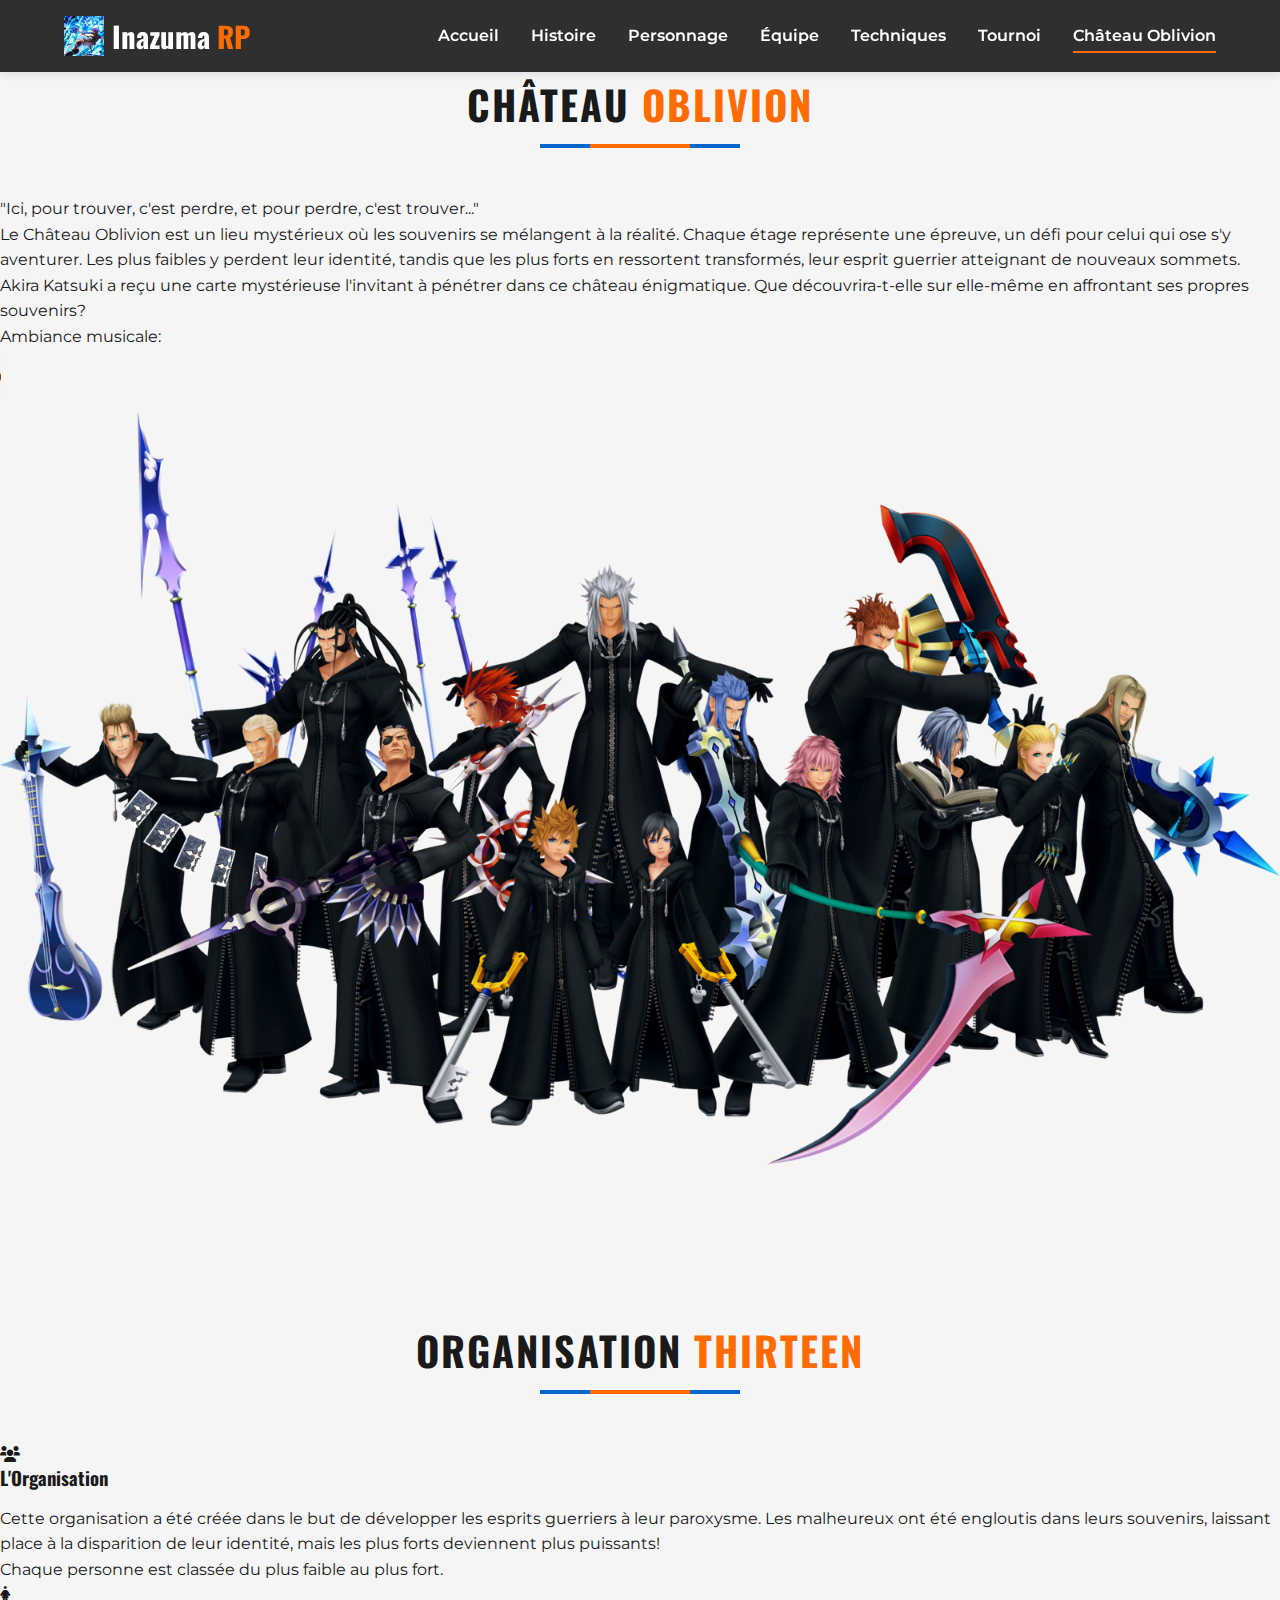
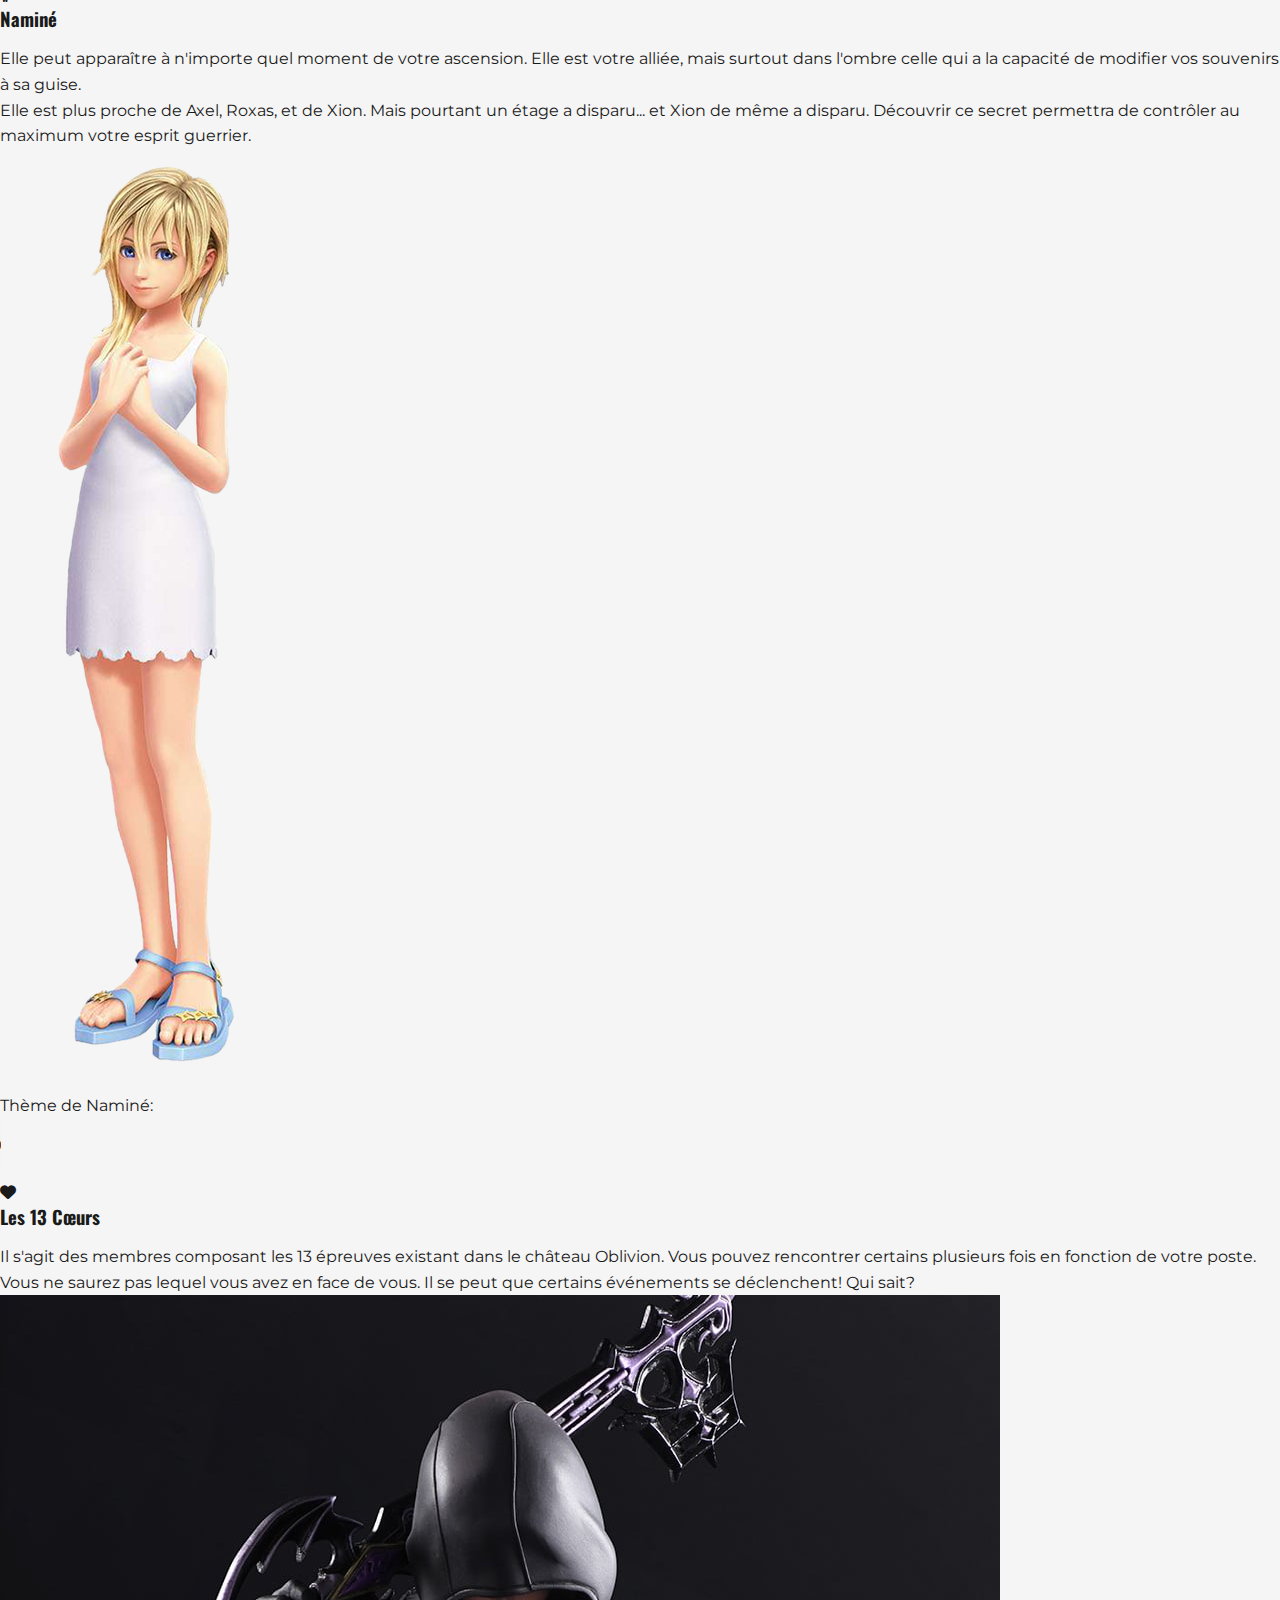
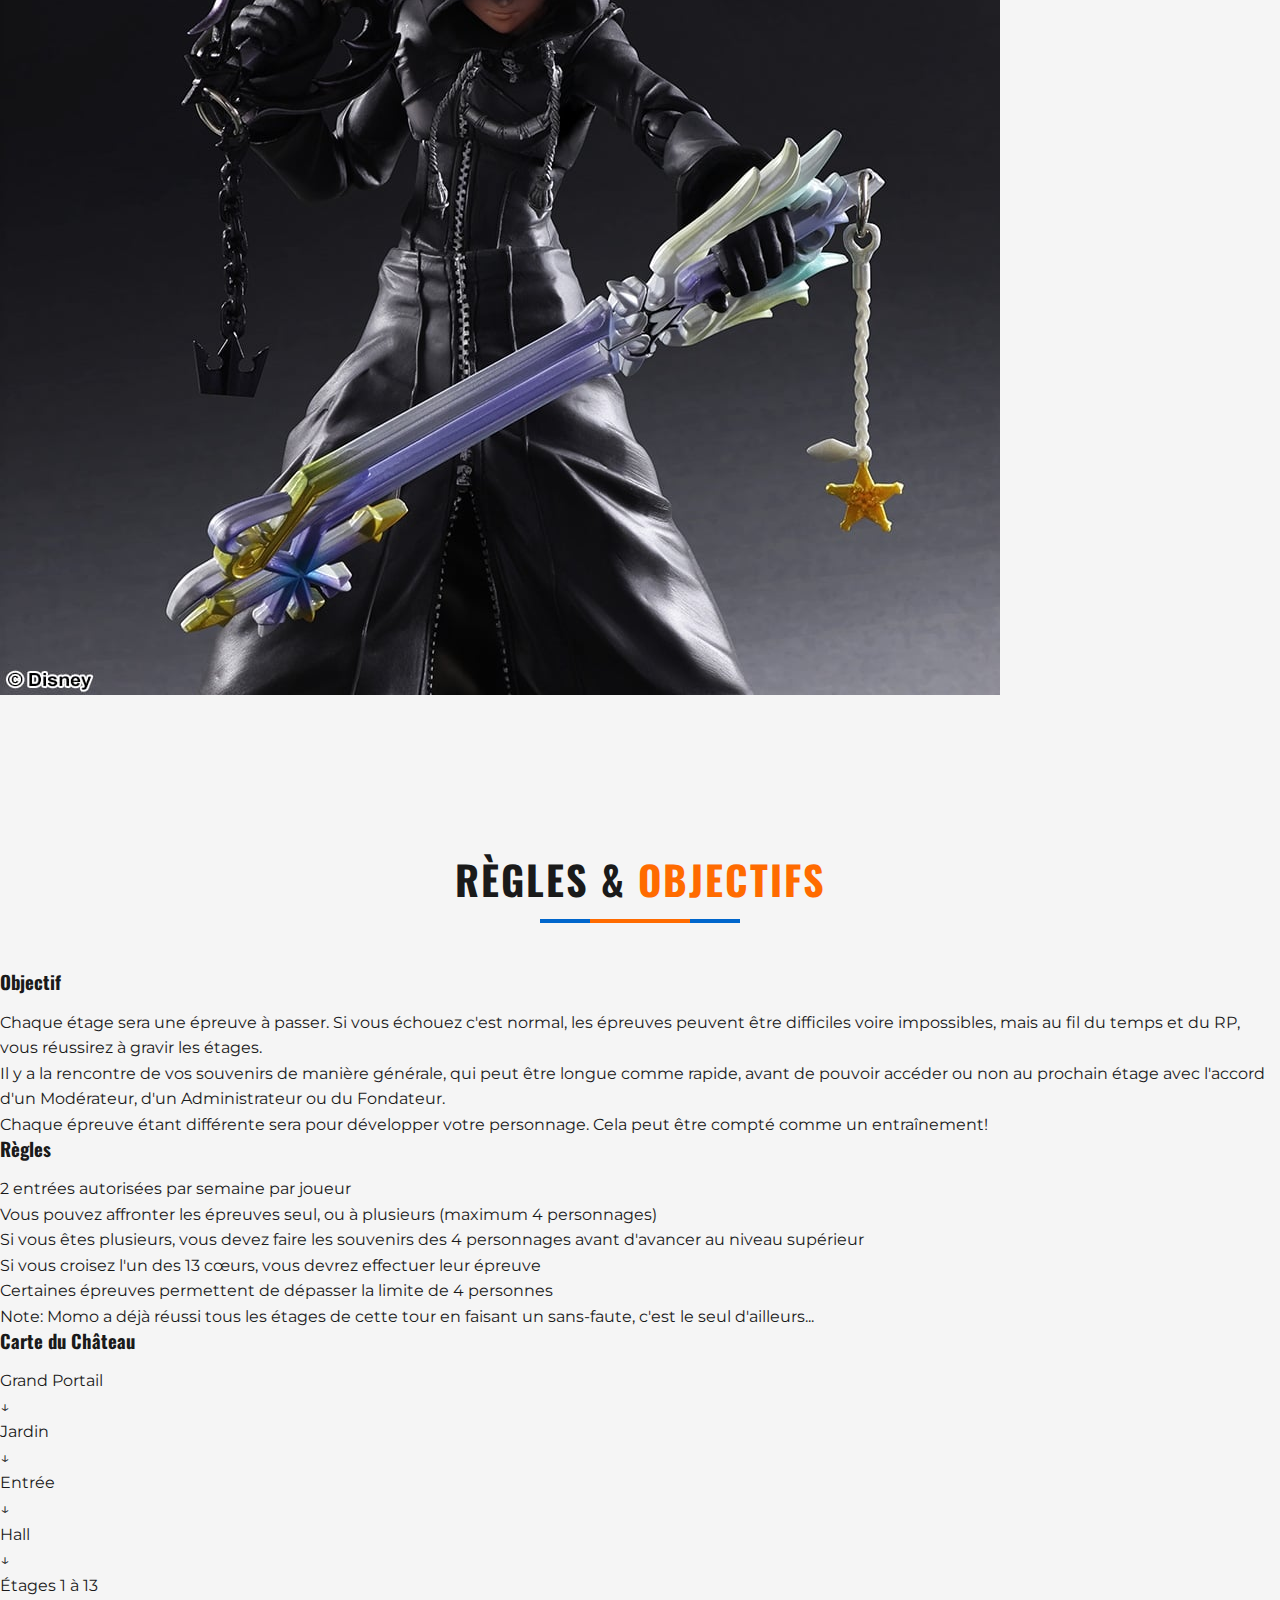
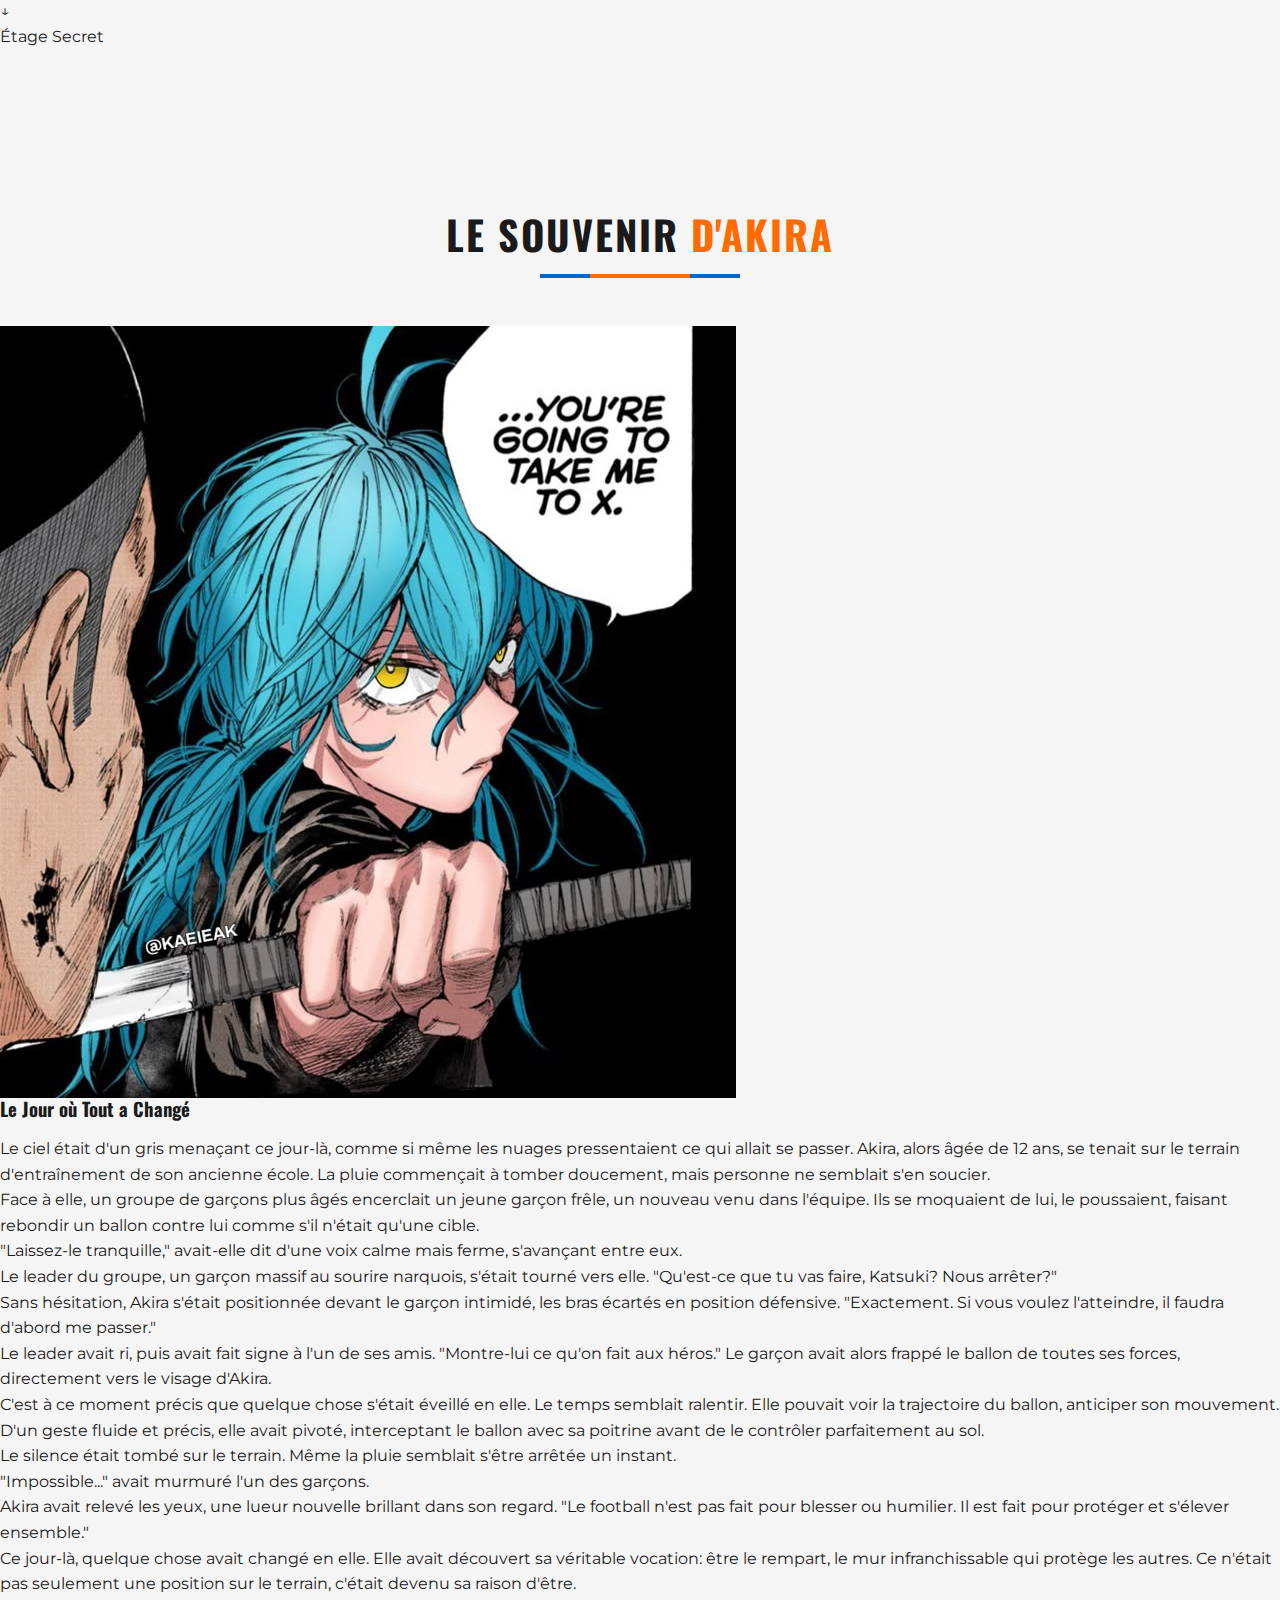
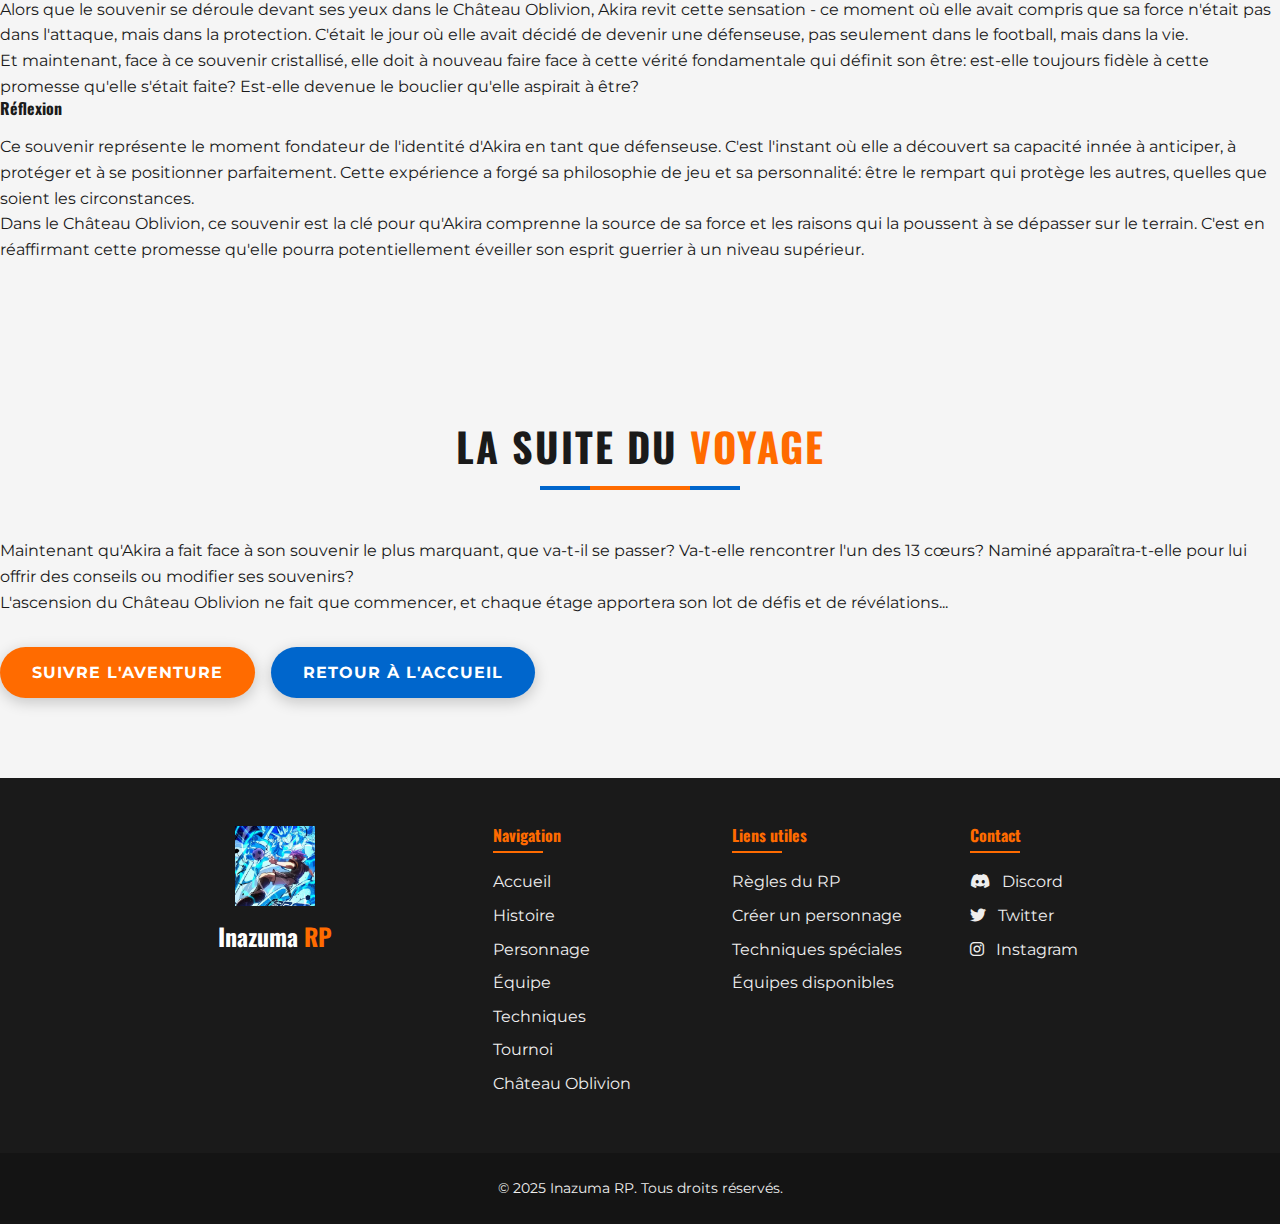
<file: chateau-oblivion.html>
<!DOCTYPE html>
<html lang="fr">
<head>
    <meta charset="UTF-8">
    <meta name="viewport" content="width=device-width, initial-scale=1.0">
    <title>Inazuma RP - Château Oblivion</title>
    <link rel="stylesheet" href="css/style.css">
    <link rel="stylesheet" href="https://cdnjs.cloudflare.com/ajax/libs/font-awesome/6.0.0-beta3/css/all.min.css">
    <link href="https://fonts.googleapis.com/css2?family=Montserrat:wght@400;700&family=Oswald:wght@400;700&display=swap" rel="stylesheet">
</head>
<body>
    <div class="lightning-overlay"></div>

    <header>
        <nav>
            <div class="logo">
                <img src="img/server_logo.png" alt="Inazuma RP Logo" class="logo-img">
                <h1>Inazuma <span>RP</span></h1>
            </div>
            <ul class="nav-links">
                <li><a href="index.html">Accueil</a></li>
                <li><a href="index.html#histoire">Histoire</a></li>
                <li><a href="index.html#personnage">Personnage</a></li>
                <li><a href="index.html#equipe">Équipe</a></li>
                <li><a href="index.html#techniques">Techniques</a></li>
                <li><a href="index.html#tournoi">Tournoi</a></li>
                <li><a href="chateau-oblivion.html" class="active">Château Oblivion</a></li>
            </ul>
            <div class="burger">
                <div class="line1"></div>
                <div class="line2"></div>
                <div class="line3"></div>
            </div>
        </nav>
    </header>

    <section id="chateau-intro" class="chateau">
        <div class="section-header">
            <h2>Château <span>Oblivion</span></h2>
            <div class="section-line"></div>
        </div>

        <div class="chateau-content">
            <div class="chateau-description">
                <p class="intro-quote">"Ici, pour trouver, c'est perdre, et pour perdre, c'est trouver..."</p>
                <p>Le Château Oblivion est un lieu mystérieux où les souvenirs se mélangent à la réalité. Chaque étage représente une épreuve, un défi pour celui qui ose s'y aventurer. Les plus faibles y perdent leur identité, tandis que les plus forts en ressortent transformés, leur esprit guerrier atteignant de nouveaux sommets.</p>
                <p>Akira Katsuki a reçu une carte mystérieuse l'invitant à pénétrer dans ce château énigmatique. Que découvrira-t-elle sur elle-même en affrontant ses propres souvenirs?</p>
                <div class="audio-player">
                    <p>Ambiance musicale:</p>
                    <audio controls>
                        <source src="https://www.youtube.com/watch?v=KA9oKREpi1w" type="audio/mpeg">
                        Votre navigateur ne supporte pas l'élément audio.
                    </audio>
                </div>
            </div>
            <div class="chateau-image">
                <img src="img/thirteen.png" alt="Organisation Thirteen" class="organization-img">
            </div>
        </div>
    </section>

    <section id="organization" class="organization">
        <div class="section-header">
            <h2>Organisation <span>Thirteen</span></h2>
            <div class="section-line"></div>
        </div>

        <div class="org-content">
            <div class="org-card">
                <div class="org-icon">
                    <i class="fas fa-users"></i>
                </div>
                <h3>L'Organisation</h3>
                <p>Cette organisation a été créée dans le but de développer les esprits guerriers à leur paroxysme. Les malheureux ont été engloutis dans leurs souvenirs, laissant place à la disparition de leur identité, mais les plus forts deviennent plus puissants!</p>
                <p>Chaque personne est classée du plus faible au plus fort.</p>
            </div>
            
            <div class="org-card">
                <div class="org-icon">
                    <i class="fas fa-female"></i>
                </div>
                <h3>Naminé</h3>
                <p>Elle peut apparaître à n'importe quel moment de votre ascension. Elle est votre alliée, mais surtout dans l'ombre celle qui a la capacité de modifier vos souvenirs à sa guise.</p>
                <p>Elle est plus proche de Axel, Roxas, et de Xion. Mais pourtant un étage a disparu... et Xion de même a disparu. Découvrir ce secret permettra de contrôler au maximum votre esprit guerrier.</p>
                <div class="namine-image">
                    <img src="img/namine.png" alt="Naminé" class="namine-img">
                </div>
                <div class="audio-player">
                    <p>Thème de Naminé:</p>
                    <audio controls>
                        <source src="https://www.youtube.com/watch?v=42xGlBqhdSk" type="audio/mpeg">
                        Votre navigateur ne supporte pas l'élément audio.
                    </audio>
                </div>
            </div>
            
            <div class="org-card">
                <div class="org-icon">
                    <i class="fas fa-heart"></i>
                </div>
                <h3>Les 13 Cœurs</h3>
                <p>Il s'agit des membres composant les 13 épreuves existant dans le château Oblivion. Vous pouvez rencontrer certains plusieurs fois en fonction de votre poste.</p>
                <p>Vous ne saurez pas lequel vous avez en face de vous. Il se peut que certains événements se déclenchent! Qui sait?</p>
                <div class="hearts-image">
                    <img src="img/13coeurs.png" alt="Les 13 Cœurs" class="hearts-img">
                </div>
            </div>
        </div>
    </section>

    <section id="rules" class="rules">
        <div class="section-header">
            <h2>Règles & <span>Objectifs</span></h2>
            <div class="section-line"></div>
        </div>

        <div class="rules-content">
            <div class="rules-card">
                <h3>Objectif</h3>
                <p>Chaque étage sera une épreuve à passer. Si vous échouez c'est normal, les épreuves peuvent être difficiles voire impossibles, mais au fil du temps et du RP, vous réussirez à gravir les étages.</p>
                <p>Il y a la rencontre de vos souvenirs de manière générale, qui peut être longue comme rapide, avant de pouvoir accéder ou non au prochain étage avec l'accord d'un Modérateur, d'un Administrateur ou du Fondateur.</p>
                <p>Chaque épreuve étant différente sera pour développer votre personnage. Cela peut être compté comme un entraînement!</p>
            </div>

            <div class="rules-card">
                <h3>Règles</h3>
                <ul>
                    <li>2 entrées autorisées par semaine par joueur</li>
                    <li>Vous pouvez affronter les épreuves seul, ou à plusieurs (maximum 4 personnages)</li>
                    <li>Si vous êtes plusieurs, vous devez faire les souvenirs des 4 personnages avant d'avancer au niveau supérieur</li>
                    <li>Si vous croisez l'un des 13 cœurs, vous devrez effectuer leur épreuve</li>
                    <li>Certaines épreuves permettent de dépasser la limite de 4 personnes</li>
                </ul>
                <p class="rules-note">Note: Momo a déjà réussi tous les étages de cette tour en faisant un sans-faute, c'est le seul d'ailleurs...</p>
            </div>

            <div class="rules-card">
                <h3>Carte du Château</h3>
                <div class="castle-map">
                    <div class="map-item">Grand Portail</div>
                    <div class="map-arrow">↓</div>
                    <div class="map-item">Jardin</div>
                    <div class="map-arrow">↓</div>
                    <div class="map-item">Entrée</div>
                    <div class="map-arrow">↓</div>
                    <div class="map-item">Hall</div>
                    <div class="map-arrow">↓</div>
                    <div class="map-item">Étages 1 à 13</div>
                    <div class="map-arrow">↓</div>
                    <div class="map-item secret">Étage Secret</div>
                </div>
            </div>
        </div>
    </section>

    <section id="akira-memory" class="memory">
        <div class="section-header">
            <h2>Le Souvenir <span>d'Akira</span></h2>
            <div class="section-line"></div>
        </div>

        <div class="memory-content">
            <div class="memory-image">
                <img src="img/photo_menaçante.jpg" alt="Akira dans son souvenir" class="memory-img">
            </div>

            <div class="memory-description">
                <h3>Le Jour où Tout a Changé</h3>
                
                <div class="memory-scene">
                    <p>Le ciel était d'un gris menaçant ce jour-là, comme si même les nuages pressentaient ce qui allait se passer. Akira, alors âgée de 12 ans, se tenait sur le terrain d'entraînement de son ancienne école. La pluie commençait à tomber doucement, mais personne ne semblait s'en soucier.</p>
                    
                    <p>Face à elle, un groupe de garçons plus âgés encerclait un jeune garçon frêle, un nouveau venu dans l'équipe. Ils se moquaient de lui, le poussaient, faisant rebondir un ballon contre lui comme s'il n'était qu'une cible.</p>
                    
                    <p>"Laissez-le tranquille," avait-elle dit d'une voix calme mais ferme, s'avançant entre eux.</p>
                    
                    <p>Le leader du groupe, un garçon massif au sourire narquois, s'était tourné vers elle. "Qu'est-ce que tu vas faire, Katsuki? Nous arrêter?"</p>
                    
                    <p>Sans hésitation, Akira s'était positionnée devant le garçon intimidé, les bras écartés en position défensive. "Exactement. Si vous voulez l'atteindre, il faudra d'abord me passer."</p>
                    
                    <p>Le leader avait ri, puis avait fait signe à l'un de ses amis. "Montre-lui ce qu'on fait aux héros." Le garçon avait alors frappé le ballon de toutes ses forces, directement vers le visage d'Akira.</p>
                    
                    <p>C'est à ce moment précis que quelque chose s'était éveillé en elle. Le temps semblait ralentir. Elle pouvait voir la trajectoire du ballon, anticiper son mouvement. D'un geste fluide et précis, elle avait pivoté, interceptant le ballon avec sa poitrine avant de le contrôler parfaitement au sol.</p>
                    
                    <p>Le silence était tombé sur le terrain. Même la pluie semblait s'être arrêtée un instant.</p>
                    
                    <p>"Impossible..." avait murmuré l'un des garçons.</p>
                    
                    <p>Akira avait relevé les yeux, une lueur nouvelle brillant dans son regard. "Le football n'est pas fait pour blesser ou humilier. Il est fait pour protéger et s'élever ensemble."</p>
                    
                    <p>Ce jour-là, quelque chose avait changé en elle. Elle avait découvert sa véritable vocation: être le rempart, le mur infranchissable qui protège les autres. Ce n'était pas seulement une position sur le terrain, c'était devenu sa raison d'être.</p>
                    
                    <p>Alors que le souvenir se déroule devant ses yeux dans le Château Oblivion, Akira revit cette sensation - ce moment où elle avait compris que sa force n'était pas dans l'attaque, mais dans la protection. C'était le jour où elle avait décidé de devenir une défenseuse, pas seulement dans le football, mais dans la vie.</p>
                    
                    <p>Et maintenant, face à ce souvenir cristallisé, elle doit à nouveau faire face à cette vérité fondamentale qui définit son être: est-elle toujours fidèle à cette promesse qu'elle s'était faite? Est-elle devenue le bouclier qu'elle aspirait à être?</p>
                </div>
                
                <div class="memory-reflection">
                    <h4>Réflexion</h4>
                    <p>Ce souvenir représente le moment fondateur de l'identité d'Akira en tant que défenseuse. C'est l'instant où elle a découvert sa capacité innée à anticiper, à protéger et à se positionner parfaitement. Cette expérience a forgé sa philosophie de jeu et sa personnalité: être le rempart qui protège les autres, quelles que soient les circonstances.</p>
                    <p>Dans le Château Oblivion, ce souvenir est la clé pour qu'Akira comprenne la source de sa force et les raisons qui la poussent à se dépasser sur le terrain. C'est en réaffirmant cette promesse qu'elle pourra potentiellement éveiller son esprit guerrier à un niveau supérieur.</p>
                </div>
            </div>
        </div>
    </section>

    <section id="next-steps" class="next-steps">
        <div class="section-header">
            <h2>La Suite du <span>Voyage</span></h2>
            <div class="section-line"></div>
        </div>

        <div class="next-content">
            <p>Maintenant qu'Akira a fait face à son souvenir le plus marquant, que va-t-il se passer? Va-t-elle rencontrer l'un des 13 cœurs? Naminé apparaîtra-t-elle pour lui offrir des conseils ou modifier ses souvenirs?</p>
            <p>L'ascension du Château Oblivion ne fait que commencer, et chaque étage apportera son lot de défis et de révélations...</p>
            
            <div class="cta-buttons">
                <a href="#" class="btn primary">Suivre l'aventure</a>
                <a href="index.html" class="btn secondary">Retour à l'accueil</a>
            </div>
        </div>
    </section>

    <footer>
        <div class="footer-content">
            <div class="footer-logo">
                <img src="img/server_logo.png" alt="Inazuma RP Logo" class="footer-logo-img">
                <h3>Inazuma <span>RP</span></h3>
            </div>
            <div class="footer-links">
                <div class="footer-section">
                    <h4>Navigation</h4>
                    <ul>
                        <li><a href="index.html">Accueil</a></li>
                        <li><a href="index.html#histoire">Histoire</a></li>
                        <li><a href="index.html#personnage">Personnage</a></li>
                        <li><a href="index.html#equipe">Équipe</a></li>
                        <li><a href="index.html#techniques">Techniques</a></li>
                        <li><a href="index.html#tournoi">Tournoi</a></li>
                        <li><a href="chateau-oblivion.html">Château Oblivion</a></li>
                    </ul>
                </div>
                <div class="footer-section">
                    <h4>Liens utiles</h4>
                    <ul>
                        <li><a href="#">Règles du RP</a></li>
                        <li><a href="#">Créer un personnage</a></li>
                        <li><a href="#">Techniques spéciales</a></li>
                        <li><a href="#">Équipes disponibles</a></li>
                    </ul>
                </div>
                <div class="footer-section">
                    <h4>Contact</h4>
                    <ul>
                        <li><a href="#"><i class="fab fa-discord"></i> Discord</a></li>
                        <li><a href="#"><i class="fab fa-twitter"></i> Twitter</a></li>
                        <li><a href="#"><i class="fab fa-instagram"></i> Instagram</a></li>
                    </ul>
                </div>
            </div>
        </div>
        <div class="footer-bottom">
            <p>&copy; 2025 Inazuma RP. Tous droits réservés.</p>
        </div>
    </footer>

    <script src="js/script.js"></script>
</body>
</html>
</file>
<file: css/style.css>
/* === VARIABLES === */
:root {
    --primary: #FF6B00;
    --primary-light: #FF8A3D;
    --primary-dark: #CC5500;
    --secondary: #0066CC;
    --secondary-light: #3D8FE8;
    --secondary-dark: #004C99;
    --accent: #FFD700;
    --dark: #1A1A1A;
    --light: #F5F5F5;
    --gray: #777777;
    --light-gray: #EEEEEE;
    --fire: #FF4500;
    --water: #1E90FF;
    --earth: #8B4513;
    --wind: #7FFF00;
    
    /* Nouvelles couleurs pour les statistiques */
    --frappe: #FF5252;
    --dribble: #4CAF50;
    --passe: #2196F3;
    --interception: #9C27B0;
    --defense: #FF9800;
    --arret: #607D8B;
    --galvanisation: #E91E63;
    --anti-tactique: #673AB7;
    --encouragement: #FFC107;
    --soin: #00BCD4;
    
    --font-title: 'Oswald', sans-serif;
    --font-body: 'Montserrat', sans-serif;
}

/* === RESET & BASE === */
* {
    margin: 0;
    padding: 0;
    box-sizing: border-box;
}

html {
    scroll-behavior: smooth;
    scroll-padding-top: 80px;
}

body {
    font-family: var(--font-body), serif;
    background-color: var(--light);
    color: var(--dark);
    line-height: 1.6;
    overflow-x: hidden;
    position: relative;
}

h1, h2, h3, h4, h5, h6 {
    font-family: var(--font-title), serif;
    font-weight: 700;
    line-height: 1.2;
    margin-bottom: 1rem;
}

a {
    text-decoration: none;
    color: inherit;
    transition: all 0.3s ease;
}

ul {
    list-style: none;
}

img {
    max-width: 100%;
    height: auto;
    display: block;
}

/* === ANIMATIONS === */
@keyframes fadeIn {
    from { opacity: 0; }
    to { opacity: 1; }
}

@keyframes slideInLeft {
    from { transform: translateX(-100px); opacity: 0; }
    to { transform: translateX(0); opacity: 1; }
}

@keyframes slideInRight {
    from { transform: translateX(100px); opacity: 0; }
    to { transform: translateX(0); opacity: 1; }
}

@keyframes pulse {
    0% { transform: scale(1); }
    50% { transform: scale(1.05); }
    100% { transform: scale(1); }
}

@keyframes lightning {
    0% { opacity: 0; }
    10% { opacity: 0.8; }
    20% { opacity: 0; }
    30% { opacity: 0.4; }
    40% { opacity: 0; }
    100% { opacity: 0; }
}

@keyframes rotate {
    from { transform: rotate(0deg); }
    to { transform: rotate(360deg); }
}

/* === LAYOUT === */
.section-header {
    text-align: center;
    margin-bottom: 3rem;
    position: relative;
}

.section-header h2 {
    font-size: 2.5rem;
    text-transform: uppercase;
    letter-spacing: 2px;
    display: inline-block;
    padding: 0 1rem;
}

.section-header h2 span {
    color: var(--primary);
}

.section-line {
    height: 4px;
    width: 100px;
    background: var(--primary);
    margin: 0 auto;
    position: relative;
}

.section-line::before, .section-line::after {
    content: '';
    position: absolute;
    height: 100%;
    width: 50%;
    top: 0;
}

.section-line::before {
    left: -50px;
    background: var(--secondary);
}

.section-line::after {
    right: -50px;
    background: var(--secondary);
}

section {
    padding: 5rem 0;
    position: relative;
}

.container {
    width: 90%;
    max-width: 1200px;
    margin: 0 auto;
    padding: 0 15px;
}

/* === LIGHTNING OVERLAY === */
.lightning-overlay {
    position: fixed;
    top: 0;
    left: 0;
    width: 100%;
    height: 100%;
    background-color: rgba(255, 255, 255, 0.1);
    pointer-events: none;
    z-index: 9999;
    opacity: 0;
    animation: lightning 8s infinite;
}

/* === BUTTONS === */
.btn {
    display: inline-block;
    padding: 0.8rem 2rem;
    border-radius: 50px;
    font-weight: 700;
    text-transform: uppercase;
    letter-spacing: 1px;
    transition: all 0.3s ease;
    position: relative;
    overflow: hidden;
    z-index: 1;
    box-shadow: 0 4px 15px rgba(0, 0, 0, 0.2);
}

.btn::before {
    content: '';
    position: absolute;
    top: 0;
    left: 0;
    width: 0;
    height: 100%;
    background-color: rgba(255, 255, 255, 0.2);
    transition: all 0.3s ease;
    z-index: -1;
}

.btn:hover::before {
    width: 100%;
}

.btn.primary {
    background-color: var(--primary);
    color: white;
}

.btn.secondary {
    background-color: var(--secondary);
    color: white;
}

.btn:hover {
    transform: translateY(-3px);
    box-shadow: 0 8px 20px rgba(0, 0, 0, 0.3);
}

.btn:active {
    transform: translateY(-1px);
    box-shadow: 0 5px 15px rgba(0, 0, 0, 0.2);
}

.cta-buttons {
    display: flex;
    gap: 1rem;
    margin-top: 2rem;
    flex-wrap: wrap;
}

/* === HEADER & NAVIGATION === */
header {
    position: fixed;
    top: 0;
    left: 0;
    width: 100%;
    z-index: 1000;
    background-color: rgba(26, 26, 26, 0.9);
    box-shadow: 0 2px 10px rgba(0, 0, 0, 0.1);
    backdrop-filter: blur(10px);
}

nav {
    display: flex;
    justify-content: space-between;
    align-items: center;
    padding: 1rem 5%;
    max-width: 1400px;
    margin: 0 auto;
}

.logo {
    display: flex;
    align-items: center;
    gap: 0.5rem;
}

.logo-img {
    width: 40px;
    height: 40px;
    object-fit: contain;
}

.logo h1 {
    font-size: 1.8rem;
    color: white;
    margin: 0;
}

.logo h1 span {
    color: var(--primary);
}

.nav-links {
    display: flex;
    gap: 2rem;
}

.nav-links a {
    color: white;
    font-weight: 600;
    position: relative;
    padding: 0.5rem 0;
}

.nav-links a::after {
    content: '';
    position: absolute;
    bottom: 0;
    left: 0;
    width: 0;
    height: 2px;
    background-color: var(--primary);
    transition: width 0.3s ease;
}

.nav-links a:hover::after,
.nav-links a.active::after {
    width: 100%;
}

.burger {
    display: none;
    cursor: pointer;
}

.burger div {
    width: 25px;
    height: 3px;
    background-color: white;
    margin: 5px;
    transition: all 0.3s ease;
}

/* === HERO SECTION === */
.hero {
    height: 100vh;
    background: linear-gradient(135deg, var(--dark) 0%, #333 100%);
    color: white;
    display: flex;
    align-items: center;
    padding: 0 5%;
    position: relative;
    overflow: hidden;
}

.hero::before {
    content: '';
    position: absolute;
    top: 0;
    left: 0;
    width: 100%;
    height: 100%;
    background-image: url('img/bg_terrain.jpg');
    background-size: cover;
    background-position: center;
    opacity: 0.2;
    z-index: 0;
}

.hero-content {
    flex: 1;
    z-index: 1;
    animation: fadeIn 1s ease-out, slideInLeft 1s ease-out;
}

.hero-content h2 {
    font-size: 3.5rem;
    margin-bottom: 1rem;
    text-transform: uppercase;
}

.hero-content h2 span {
    color: var(--primary);
    position: relative;
    display: inline-block;
}

.hero-content h2 span::after {
    content: '';
    position: absolute;
    bottom: 0;
    left: 0;
    width: 100%;
    height: 4px;
    background-color: var(--primary);
}

.hero-content p {
    font-size: 1.2rem;
    margin-bottom: 2rem;
    max-width: 600px;
}

.hero-image {
    flex: 1;
    display: flex;
    justify-content: center;
    align-items: center;
    z-index: 1;
    animation: fadeIn 1s ease-out, slideInRight 1s ease-out;
}

.character-frame {
    position: relative;
    width: 80%;
    max-width: 400px;
    aspect-ratio: 3/4;
    border-radius: 10px;
    overflow: hidden;
    box-shadow: 0 10px 30px rgba(0, 0, 0, 0.5);
    transform: perspective(1000px) rotateY(-15deg);
    transition: all 0.5s ease;
}

.character-frame::before {
    content: '';
    position: absolute;
    top: 0;
    left: 0;
    width: 100%;
    height: 100%;
    background: linear-gradient(45deg, var(--primary-dark) 0%, transparent 70%);
    z-index: 1;
    opacity: 0.7;
}

.character-frame:hover {
    transform: perspective(1000px) rotateY(0deg);
}

.character-img {
    width: 100%;
    height: 100%;
    object-fit: cover;
}

/* === STORY SECTION === */
.story {
    background-color: var(--light);
    position: relative;
    overflow: hidden;
}

.story::before {
    content: '';
    position: absolute;
    top: 0;
    left: 0;
    width: 100%;
    height: 100%;
    background-image: url('img/pattern.jpg');
    background-size: 200px;
    opacity: 0.05;
    z-index: 0;
}

.story-container {
    display: flex;
    justify-content: space-between;
    gap: 2rem;
    margin-bottom: 4rem;
    flex-wrap: wrap;
}

.story-card {
    flex: 1;
    min-width: 250px;
    background-color: white;
    border-radius: 10px;
    padding: 2rem;
    box-shadow: 0 5px 15px rgba(0, 0, 0, 0.1);
    transition: all 0.3s ease;
    position: relative;
    z-index: 1;
}

.story-card:hover {
    transform: translateY(-10px);
    box-shadow: 0 15px 30px rgba(0, 0, 0, 0.15);
}

.story-icon {
    width: 60px;
    height: 60px;
    border-radius: 50%;
    background-color: var(--primary-light);
    color: white;
    display: flex;
    justify-content: center;
    align-items: center;
    margin-bottom: 1.5rem;
    font-size: 1.5rem;
}

.story-card h3 {
    color: var(--dark);
    margin-bottom: 1rem;
}

.chapter {
    background-color: white;
    border-radius: 10px;
    padding: 2rem;
    box-shadow: 0 5px 15px rgba(0, 0, 0, 0.1);
    max-width: 900px;
    margin: 0 auto;
    position: relative;
    z-index: 1;
}

.chapter h3 {
    color: var(--primary);
    text-align: center;
    margin-bottom: 1.5rem;
    font-size: 1.8rem;
}

.chapter-content p {
    margin-bottom: 1rem;
}

.highlight {
    font-weight: 700;
    color: var(--primary);
    font-size: 1.2rem;
    text-align: center;
    margin-top: 2rem;
}

/* === CHARACTER SECTION === */
.character {
    background: linear-gradient(135deg, #f5f5f5 0%, #e0e0e0 100%);
    position: relative;
}

.character-profile {
    display: flex;
    gap: 3rem;
    max-width: 1200px;
    margin: 0 auto;
    flex-wrap: wrap;
}

.character-gallery {
    flex: 1;
    min-width: 300px;
}

.main-image {
    width: 100%;
    aspect-ratio: 3/4;
    border-radius: 10px;
    overflow: hidden;
    box-shadow: 0 10px 30px rgba(0, 0, 0, 0.2);
    margin-bottom: 1rem;
    position: relative;
}

.main-image::before {
    content: '';
    position: absolute;
    top: 0;
    left: 0;
    width: 100%;
    height: 100%;
    background: linear-gradient(to bottom, transparent 70%, rgba(0, 0, 0, 0.7));
    z-index: 1;
}

.main-image img {
    width: 100%;
    height: 100%;
    object-fit: cover;
}

.thumbnail-gallery {
    display: flex;
    gap: 0.5rem;
    flex-wrap: wrap;
}

.thumbnail {
    width: calc(25% - 0.5rem);
    aspect-ratio: 1;
    border-radius: 5px;
    overflow: hidden;
    cursor: pointer;
    transition: all 0.3s ease;
    object-fit: cover;
    opacity: 0.7;
}

.thumbnail:hover, .thumbnail.active {
    opacity: 1;
    transform: scale(1.05);
    box-shadow: 0 5px 15px rgba(0, 0, 0, 0.2);
}

.character-info {
    flex: 1;
    min-width: 300px;
}

.info-card {
    background-color: white;
    border-radius: 10px;
    padding: 1.5rem;
    box-shadow: 0 5px 15px rgba(0, 0, 0, 0.1);
    margin-bottom: 1.5rem;
}

.info-card h3 {
    color: var(--primary);
    margin-bottom: 1rem;
    padding-bottom: 0.5rem;
    border-bottom: 2px solid var(--light-gray);
}

.info-card ul {
    list-style: none;
}

.info-card li {
    margin-bottom: 0.5rem;
    display: flex;
}

.info-card li span:first-child {
    font-weight: 700;
    width: 100px;
    color: var(--dark);
}

.skills {
    display: flex;
    flex-direction: column;
    gap: 0.8rem;
}

.skill {
    display: flex;
    align-items: center;
}

.skill-label {
    font-weight: 700;
    width: 140px;
    color: var(--dark);
}

.skill-value {
    flex: 1;
}

.skill-value.fire {
    color: var(--fire);
    font-weight: 700;
    position: relative;
}

.skill-value.fire::after {
    content: '🔥';
    margin-left: 5px;
}

/* === STATS SECTION === */
.stats-section {
    background-color: var(--light);
    position: relative;
    overflow: hidden;
    padding: 5rem 0;
}

.stats-section::before {
    content: '';
    position: absolute;
    top: 0;
    left: 0;
    width: 100%;
    height: 100%;
    background-image: url('img/stats_bg.jpg');
    background-size: cover;
    background-position: center;
    opacity: 0.05;
    z-index: 0;
}

.stats-container {
    max-width: 1200px;
    margin: 0 auto;
    padding: 0 5%;
    position: relative;
    z-index: 1;
}

.stats-overview {
    display: flex;
    justify-content: center;
    margin-bottom: 3rem;
    text-align: center;
}

.pt-explanation {
    margin-top: 1rem;
    font-style: italic;
    color: var(--gray);
    font-size: 0.9rem;
    text-align: center;
    max-width: 400px;
    margin-left: auto;
    margin-right: auto;
}

.stat-total {
    text-align: center;
}

.stat-circle {
    position: relative;
    width: 140px;
    height: 140px;
    margin: 0 auto;
}

.stat-circle.large {
    width: 160px;
    height: 160px;
}

.stat-circle.medium {
    width: 120px;
    height: 120px;
}

.stat-circle svg {
    width: 100%;
    height: 100%;
    transform: rotate(-90deg);
}

.stat-circle circle {
    fill: none;
    stroke-width: 10;
    stroke-linecap: round;
}

.stat-circle circle:first-child {
    stroke: rgba(0, 0, 0, 0.1);
}

.stat-fill {
    transition: stroke-dashoffset 1.5s ease-out;
}

.stat-fill.total {
    stroke: var(--primary);
    stroke-dasharray: 439.6; /* 2*PI*r (r=70) */
    stroke-dashoffset: 439.6; /* Initialement complètement vide */
}

.stat-fill.frappe {
    stroke: var(--frappe);
    stroke-dasharray: 377; /* 2*PI*r (r=60) */
    stroke-dashoffset: 377; /* Initialement complètement vide */
}

.stat-fill.dribble {
    stroke: var(--dribble);
    stroke-dasharray: 377;
    stroke-dashoffset: 377;
}

.stat-fill.passe {
    stroke: var(--passe);
    stroke-dasharray: 377;
    stroke-dashoffset: 377;
}

.stat-fill.interception {
    stroke: var(--interception);
    stroke-dasharray: 377;
    stroke-dashoffset: 377;
}

.stat-fill.defense {
    stroke: var(--defense);
    stroke-dasharray: 377;
    stroke-dashoffset: 377;
}

.stat-fill.arret {
    stroke: var(--arret);
    stroke-dasharray: 377;
    stroke-dashoffset: 377;
}

.stat-fill.galvanisation {
    stroke: var(--galvanisation);
    stroke-dasharray: 314.2; /* 2*PI*r (r=50) */
    stroke-dashoffset: 314.2;
}

.stat-fill.anti-tactique {
    stroke: var(--anti-tactique);
    stroke-dasharray: 314.2;
    stroke-dashoffset: 314.2;
}

.stat-fill.encouragement {
    stroke: var(--encouragement);
    stroke-dasharray: 314.2;
    stroke-dashoffset: 314.2;
}

.stat-fill.soin {
    stroke: var(--soin);
    stroke-dasharray: 314.2;
    stroke-dashoffset: 314.2;
}

.stat-number {
    position: absolute;
    top: 50%;
    left: 50%;
    transform: translate(-50%, -50%);
    font-size: 1.5rem;
    font-weight: 700;
    color: var(--dark);
    text-align: center;
    width: 100%;
}

.stat-circle.large .stat-number {
    font-size: 2rem;
}

.stat-circle.medium .stat-number {
    font-size: 1.2rem;
}

.stat-name {
    margin-top: 1rem;
    font-weight: 600;
    color: var(--dark);
    text-align: center;
}

.stats-details {
    display: flex;
    flex-wrap: wrap;
    gap: 2rem;
    margin-bottom: 3rem;
}

.stats-group {
    flex: 1;
    min-width: 300px;
    background-color: white;
    border-radius: 10px;
    padding: 2rem;
    box-shadow: 0 5px 15px rgba(0, 0, 0, 0.1);
}

.stats-group h3 {
    color: var(--primary);
    text-align: center;
    margin-bottom: 2rem;
    padding-bottom: 0.5rem;
    border-bottom: 2px solid var(--light-gray);
}

.stats-grid {
    display: grid;
    grid-template-columns: repeat(3, 1fr);
    gap: 1.5rem;
}

.stats-grid.small {
    grid-template-columns: repeat(2, 1fr);
}

/* Center the radar chart container */
.stats-radar {
    background-color: white;
    border-radius: 10px;
    padding: 2rem;
    box-shadow: 0 5px 15px rgba(0, 0, 0, 0.1);
    display: flex;
    justify-content: center; /* Centering content horizontally */
    align-items: center; /* Centering content vertically */
    height: 400px; /* Adjust based on your preference */
}

.radar-chart {
    width: 100%;
    max-width: 600px; /* Control the size of the chart */
    height: 100%;
}


.stats-radar h3 {
    color: var(--primary);
    text-align: center;
    margin-bottom: 2rem;
    padding-bottom: 0.5rem;
    border-bottom: 2px solid var(--light-gray);
}

/* Amélioration pour l'affichage des statistiques */
.stat-item {
    text-align: center;
    display: flex;
    flex-direction: column;
    align-items: center;
    justify-content: center;
    padding: 0.5rem;
}

/* === TEAM SECTION === */
.team {
    background-color: var(--dark);
    color: white;
    position: relative;
    overflow: hidden;
}

.team::before {
    content: '';
    position: absolute;
    top: 0;
    left: 0;
    width: 100%;
    height: 100%;
    background-image: url('img/bg_royale_academie.jpg');
    background-size: cover;
    background-position: center;
    opacity: 0.1;
    z-index: 0;
}

.team-content {
    display: flex;
    gap: 3rem;
    max-width: 1200px;
    margin: 0 auto;
    position: relative;
    z-index: 1;
    flex-wrap: wrap;
}

.team-image {
    flex: 1;
    min-width: 300px;
    display: flex;
    justify-content: center;
    align-items: center;
}

.team-img {
    width: 100%;
    max-width: 500px;
    border-radius: 10px;
    box-shadow: 0 10px 30px rgba(0, 0, 0, 0.5);
}

.team-info {
    flex: 1;
    min-width: 300px;
}

.team-card {
    background-color: rgba(255, 255, 255, 0.1);
    backdrop-filter: blur(10px);
    border-radius: 10px;
    padding: 1.5rem;
    box-shadow: 0 5px 15px rgba(0, 0, 0, 0.2);
    margin-bottom: 1.5rem;
    border: 1px solid rgba(255, 255, 255, 0.1);
}

.team-card h3 {
    color: var(--primary);
    margin-bottom: 1rem;
    padding-bottom: 0.5rem;
    border-bottom: 2px solid rgba(255, 255, 255, 0.1);
}

.team-stats {
    display: flex;
    justify-content: space-between;
    flex-wrap: wrap;
    gap: 1rem;
}

.stat-item {
    text-align: center;
    flex: 1;
    min-width: 140px;
}

/* === TECHNIQUES SECTION === */
.techniques {
    background-color: var(--light-gray);
    color: white;
    position: relative;
    overflow: hidden;
}

.techniques::before {
    content: '';
    position: absolute;
    top: 0;
    left: 0;
    width: 100%;
    height: 100%;
    background-image: url('img/pattern.jpg');
    background-size: cover;
    background-position: center;
    opacity: 0.1;
    z-index: 0;
}

.techniques-content {
    display: flex;
    gap: 3rem;
    max-width: 1200px;
    margin: 0 auto;
    position: relative;
    z-index: 1;
    flex-wrap: wrap;
}

.technique-image {
    flex: 1;
    min-width: 300px;
    display: flex;
    justify-content: center;
    align-items: center;
}

.technique-img {
    width: 100%;
    max-width: 500px;
    border-radius: 10px;
    box-shadow: 0 10px 30px rgba(0, 0, 0, 0.5);
}

.technique-info {
    flex: 1;
    min-width: 300px;
}

.technique-title {
    margin-bottom: 1.5rem;
}

.technique-title h3 {
    color: var(--primary);
    font-size: 2rem;
    text-transform: uppercase;
    letter-spacing: 1px;
}

.technique-card {
    background-color: rgba(255, 255, 255, 0.1);
    backdrop-filter: blur(10px);
    border-radius: 10px;
    padding: 1.5rem;
    box-shadow: 0 5px 15px rgba(0, 0, 0, 0.2);
    margin-bottom: 1.5rem;
    border: 1px solid rgba(255, 255, 255, 0.1);
}

.technique-card p {
    margin-bottom: 0.8rem;
    line-height: 1.6;
}

.technique-card p:last-child {
    margin-bottom: 0;
}

.technique-card p span {
    font-weight: 700;
    color: var(--primary);
    margin-right: 0.5rem;
}

.technique-card p span.fire {
    color: var(--fire);
}

/* === TOURNAMENT SECTION === */
.tournament {
    background-color: var(--light);
    position: relative;
}

.tournament-structure {
    display: flex;
    gap: 3rem;
    max-width: 1200px;
    margin: 0 auto 3rem;
    flex-wrap: wrap;
}

.tournament-info {
    flex: 1;
    min-width: 300px;
    background-color: white;
    border-radius: 10px;
    padding: 2rem;
    box-shadow: 0 5px 15px rgba(0, 0, 0, 0.1);
}

.tournament-info h3 {
    color: var(--primary);
    margin-bottom: 1rem;
}

.tournament-bracket {
    flex: 2;
    min-width: 500px;
    background-color: white;
    border-radius: 10px;
    padding: 2rem;
    box-shadow: 0 5px 15px rgba(0, 0, 0, 0.1);
}

.tournament-bracket h3 {
    color: var(--primary);
    margin-bottom: 1rem;
    text-align: center;
}

.bracket-placeholder {
    width: 100%;
    height: 300px;
    display: flex;
    justify-content: center;
    align-items: center;
    background-color: var(--light-gray);
    border-radius: 5px;
}

.match-highlights {
    max-width: 1200px;
    margin: 0 auto;
}

.match-highlights h3 {
    color: var(--dark);
    margin-bottom: 2rem;
    text-align: center;
    font-size: 1.8rem;
}

.highlights-container {
    display: grid;
    grid-template-columns: repeat(auto-fill, minmax(250px, 1fr));
    gap: 1.5rem;
}

.match-card {
    background-color: white;
    border-radius: 10px;
    padding: 1.5rem;
    box-shadow: 0 5px 15px rgba(0, 0, 0, 0.1);
    transition: all 0.3s ease;
}

.match-card:hover {
    transform: translateY(-5px);
    box-shadow: 0 10px 25px rgba(0, 0, 0, 0.15);
}

.match-teams {
    display: flex;
    justify-content: space-between;
    align-items: center;
    margin-bottom: 1rem;
    padding-bottom: 1rem;
    border-bottom: 1px solid var(--light-gray);
}

.match-teams .team {
    font-weight: 700;
    color: var(--dark);
}

.match-teams .score {
    font-weight: 700;
    color: var(--primary);
    padding: 0.3rem 0.8rem;
    background-color: var(--light-gray);
    border-radius: 5px;
}

.match-description {
    font-size: 0.9rem;
    color: var(--gray);
}

/* === FOOTER === */
footer {
    background-color: var(--dark);
    color: white;
    padding: 3rem 0 0;
}

.footer-content {
    display: flex;
    flex-wrap: wrap;
    gap: 3rem;
    max-width: 1200px;
    margin: 0 auto;
    padding: 0 5%;
}

.footer-logo {
    display: flex;
    flex-direction: column;
    align-items: center;
    gap: 1rem;
    flex: 1;
    min-width: 200px;
}

.footer-logo-img {
    width: 80px;
    height: 80px;
    object-fit: contain;
}

.footer-logo h3 {
    font-size: 1.5rem;
    margin: 0;
}

.footer-logo h3 span {
    color: var(--primary);
}

.footer-links {
    flex: 2;
    display: flex;
    flex-wrap: wrap;
    gap: 2rem;
}

.footer-section {
    flex: 1;
    min-width: 150px;
}

.footer-section h4 {
    color: var(--primary);
    margin-bottom: 1rem;
    position: relative;
    padding-bottom: 0.5rem;
}

.footer-section h4::after {
    content: '';
    position: absolute;
    bottom: 0;
    left: 0;
    width: 50px;
    height: 2px;
    background-color: var(--primary);
}

.footer-section ul {
    list-style: none;
}

.footer-section li {
    margin-bottom: 0.5rem;
}

.footer-section a {
    color: var(--light-gray);
    transition: all 0.3s ease;
}

.footer-section a:hover {
    color: var(--primary);
    padding-left: 5px;
}

.footer-section i {
    margin-right: 0.5rem;
}

.footer-bottom {
    text-align: center;
    padding: 1.5rem 0;
    margin-top: 3rem;
    background-color: rgba(0, 0, 0, 0.2);
}

.footer-bottom p {
    font-size: 0.9rem;
    color: var(--light-gray);
}

/* === RESPONSIVE === */
@media screen and (max-width: 992px) {
    .hero-content h2 {
        font-size: 2.8rem;
    }
    
    .character-profile, .team-content, .tournament-structure, .techniques-content {
        flex-direction: column;
    }
    
    .stat-item {
        min-width: 120px;
    }
    
    .stats-grid {
        grid-template-columns: repeat(2, 1fr);
    }
}

@media screen and (max-width: 768px) {
    .nav-links {
        position: absolute;
        top: 70px;
        right: 0;
        width: 100%;
        background-color: rgba(26, 26, 26, 0.95);
        flex-direction: column;
        align-items: center;
        padding: 2rem 0;
        clip-path: circle(0px at 90% -10%);
        -webkit-clip-path: circle(0px at 90% -10%);
        transition: all 0.5s ease-out;
        pointer-events: none;
        z-index: 1000;
    }
    
    .nav-links.active {
        clip-path: circle(1500px at 90% -10%);
        -webkit-clip-path: circle(1500px at 90% -10%);
        pointer-events: all;
    }
    
    .burger {
        display: block;
    }
    
    .hero {
        flex-direction: column;
        text-align: center;
        padding-top: 100px;
        height: auto;
        min-height: 100vh;
    }
    
    .hero-content {
        padding: 2rem 0;
    }
    
    .hero-content h2 {
        font-size: 2.5rem;
    }
    
    .cta-buttons {
        justify-content: center;
    }
    
    .story-container {
        flex-direction: column;
    }
    
    .thumbnail {
        width: calc(33.33% - 0.5rem);
    }
    
    .tournament-bracket {
        min-width: 300px;
    }
    
    .footer-content {
        flex-direction: column;
        gap: 2rem;
    }
    
    .footer-links {
        width: 100%;
    }
    
    .stats-grid {
        grid-template-columns: 1fr;
    }
}

@media screen and (max-width: 576px) {
    .section-header h2 {
        font-size: 2rem;
    }
    
    .hero-content h2 {
        font-size: 2rem;
    }
    
    .thumbnail {
        width: calc(50% - 0.5rem);
    }
    
    .stat-item {
        min-width: 100px;
    }
    
    .stat-circle {
        width: 100px;
        height: 100px;
    }
    
    .stat-circle svg {
        width: 100px;
        height: 100px;
    }
    
    .stat-number {
        font-size: 1.5rem;
    }
    
    .highlights-container {
        grid-template-columns: 1fr;
    }
    
    .stats-grid.small {
        grid-template-columns: 1fr;
    }
}
</file>
